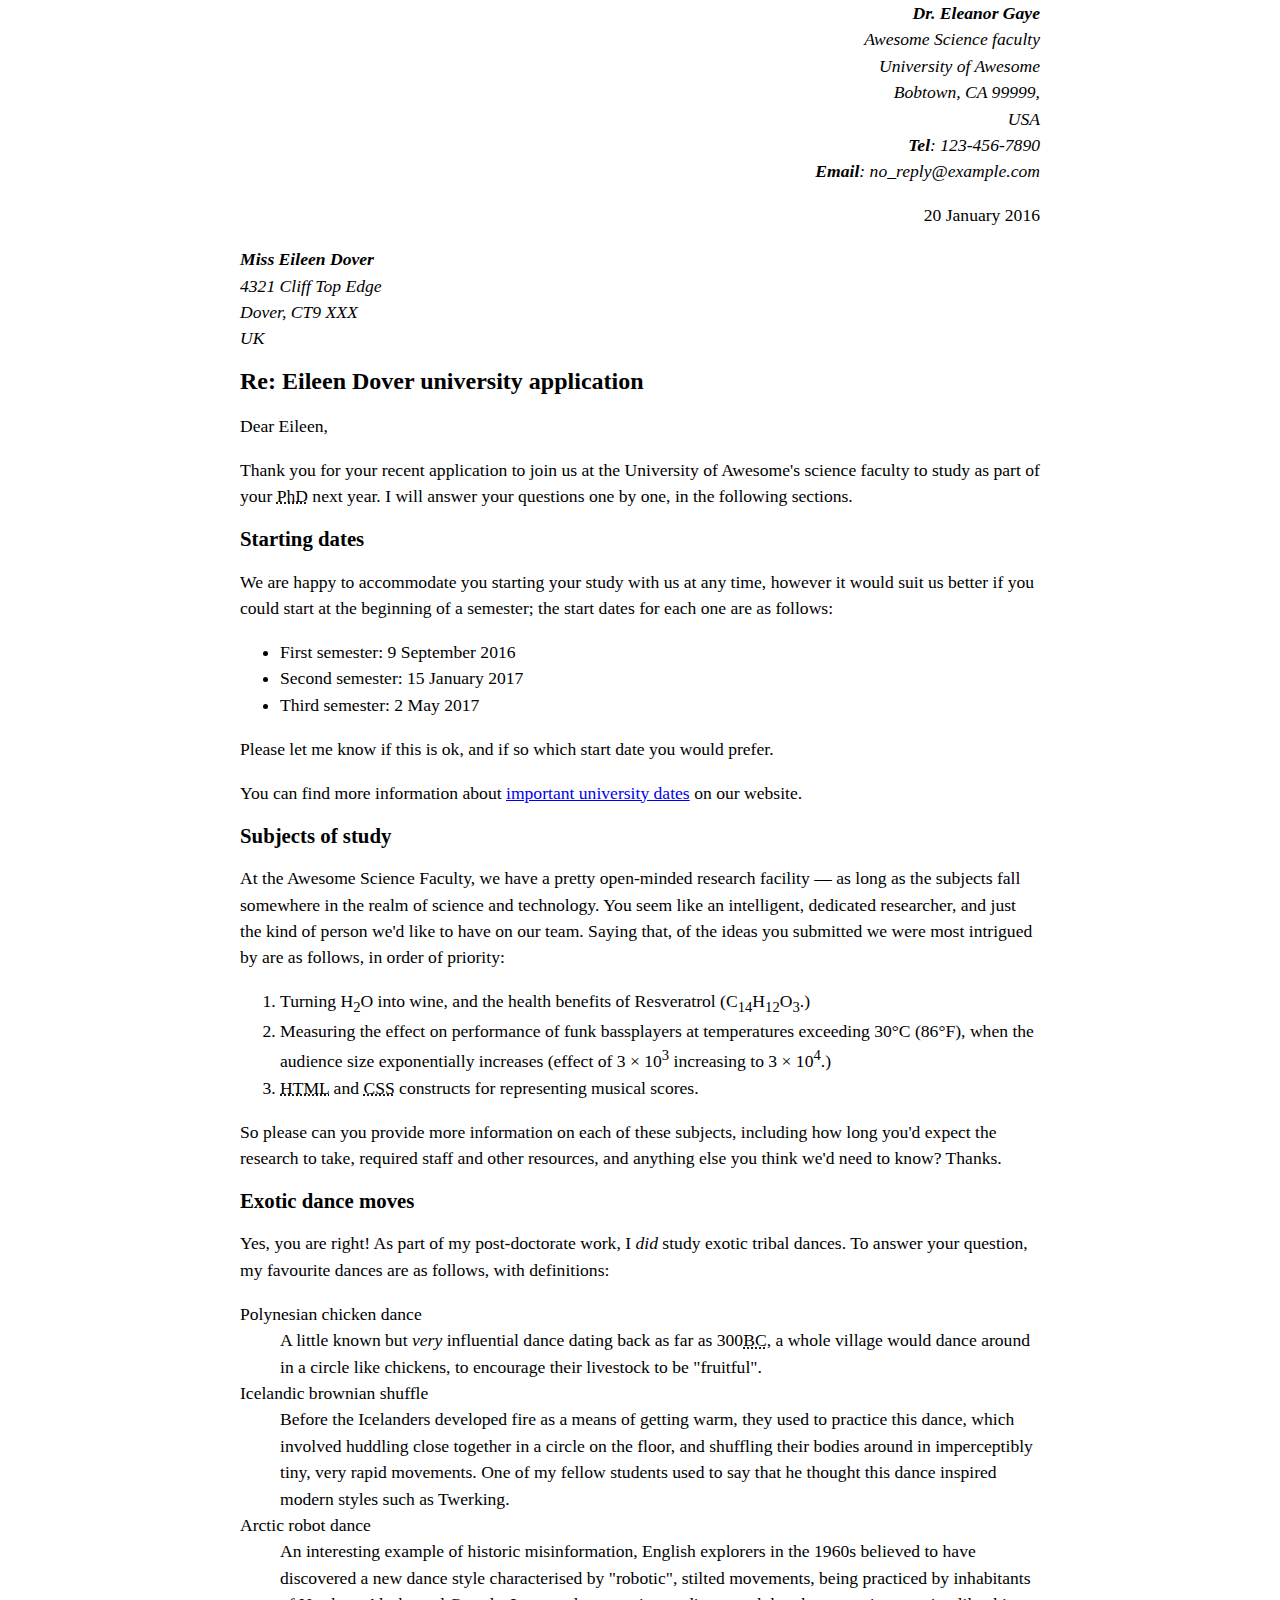
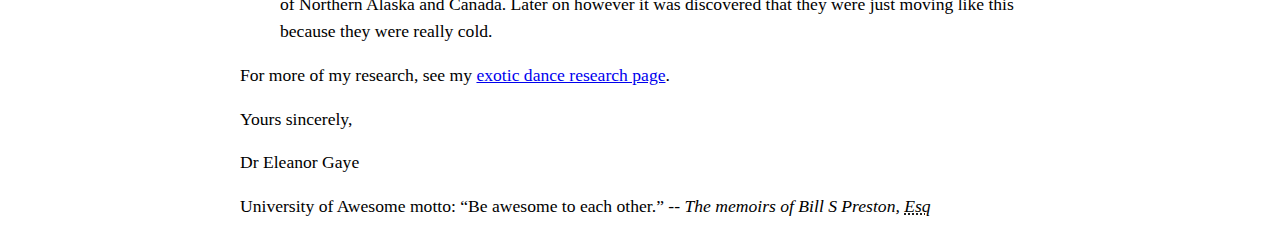
<file: html/introduction-to-html/marking-up-a-letter-finished/index.html>
<!DOCTYPE html>
<html lang="en-US">
  <head>
    <meta charset="utf-8">
    <meta name="author" content="Dr. Eleanor Gaye">
    <title>Awesome science application correspondance</title>
    <style>
      body {
        max-width: 800px;
        margin: 0 auto;
      }

      .sender-column {
        text-align: right;
      }

      h1 {
        font-size: 1.5em;
      }

      h2 {
        font-size: 1.3em;
      }

      p,ul,ol,dl,address {
        font-size: 1.1em;
      }

      p, li, dd, dt, address {
        line-height: 1.5;
      }
    </style>
  </head>
  <body>
    <address class="sender-column">
      <strong>Dr. Eleanor Gaye</strong><br>
      Awesome Science faculty<br>
      University of Awesome<br>
      Bobtown, CA 99999,<br>
      USA<br>
      <strong>Tel</strong>: 123-456-7890<br>
      <strong>Email</strong>: no_reply@example.com
    </address>

    <p class="sender-column"><time datetime="2016-01-20">20 January 2016</time></p>

    <address>
      <strong>Miss Eileen Dover</strong><br>
      4321 Cliff Top Edge<br>
      Dover, CT9 XXX<br>
      UK
    </address>

    <h1>Re: Eileen Dover university application</h1>

    <p>Dear Eileen,</p>

    <p>Thank you for your recent application to join us at the University of Awesome's science faculty to study as part of your <abbr title="Doctor of Philosophy">PhD</abbr> next year. I will answer your questions one by one, in the following sections.</p>

    <h2>Starting dates</h2>

    <p>We are happy to accommodate you starting your study with us at any time, however it would suit us better if you could start at the beginning of a semester; the start dates for each one are as follows:</p>

    <ul>
      <li>First semester: <time datetime="2016-09-09">9 September 2016</time></li>
      <li>Second semester: <time datetime="2017-01-15">15 January 2017</time></li>
      <li>Third semester: <time datetime="2017-05-02">2 May 2017</time></li>
    </ul>

    <p>Please let me know if this is ok, and if so which start date you would prefer.</p>

    <p>You can find more information about <a href="http://www.example.com" title="table of awesome university important dates">important university dates</a> on our website.</p>

    <h2>Subjects of study</h2>

    <p>At the Awesome Science Faculty, we have a pretty open-minded research facility — as long as the subjects fall somewhere in the realm of science and technology. You seem like an intelligent, dedicated researcher, and just the kind of person we'd like to have on our team. Saying that, of the ideas you submitted we were most intrigued by are as follows, in order of priority:</p>

    <ol>
      <li>Turning H<sub>2</sub>O into wine, and the health benefits of Resveratrol (C<sub>14</sub>H<sub>12</sub>O<sub>3</sub>.)</li>
      <li>Measuring the effect on performance of funk bassplayers at temperatures exceeding 30°C (86°F), when the audience size exponentially increases (effect of 3 × 10<sup>3</sup> increasing to 3 × 10<sup>4</sup>.)</li>
      <li><abbr title="HyperText Markup Language">HTML</abbr> and <abbr title="Cascading Style Sheets">CSS</abbr> constructs for representing musical scores.</li>
    </ol>

    <p>So please can you provide more information on each of these subjects, including how long you'd expect the research to take, required staff and other resources, and anything else you think we'd need to know? Thanks.</p>

    <h2>Exotic dance moves</h2>

    <p>Yes, you are right! As part of my post-doctorate work, I <em>did</em> study exotic tribal dances. To answer your question, my favourite dances are as follows, with definitions:</p>

    <dl>
      <dt>Polynesian chicken dance</dt>
      <dd>A little known but <em>very</em> influential dance dating back as far as 300<abbr title="Before Christ">BC</abbr>, a whole village would dance around in a circle like chickens, to encourage their livestock to be "fruitful".</dd>
      <dt>Icelandic brownian shuffle</dt>
      <dd>Before the Icelanders developed fire as a means of getting warm, they used to practice this dance, which involved huddling close together in a circle on the floor, and shuffling their bodies around in imperceptibly tiny, very rapid movements. One of my fellow students used to say that he thought this dance inspired modern styles such as Twerking.</dd>
      <dt>Arctic robot dance</dt>
      <dd>An interesting example of historic misinformation, English explorers in the 1960s believed to have discovered a new dance style characterised by "robotic", stilted movements, being practiced by inhabitants of Northern Alaska and Canada. Later on however it was discovered that they were just moving like this because they were really cold.</dd>
    </dl>

    <p>For more of my research, see my <a href="http://www.example.com" title="Dr Gaye's exotic dance research">exotic dance research page</a>.</p>

    <p>Yours sincerely,</p>

    <p>Dr Eleanor Gaye</p>


    <p>University of Awesome motto: <q>Be awesome to each other.</q> -- <cite>The memoirs of Bill S Preston, <abbr title="Esquire">Esq</abbr></cite></p>
  </body>
</html>
</file>
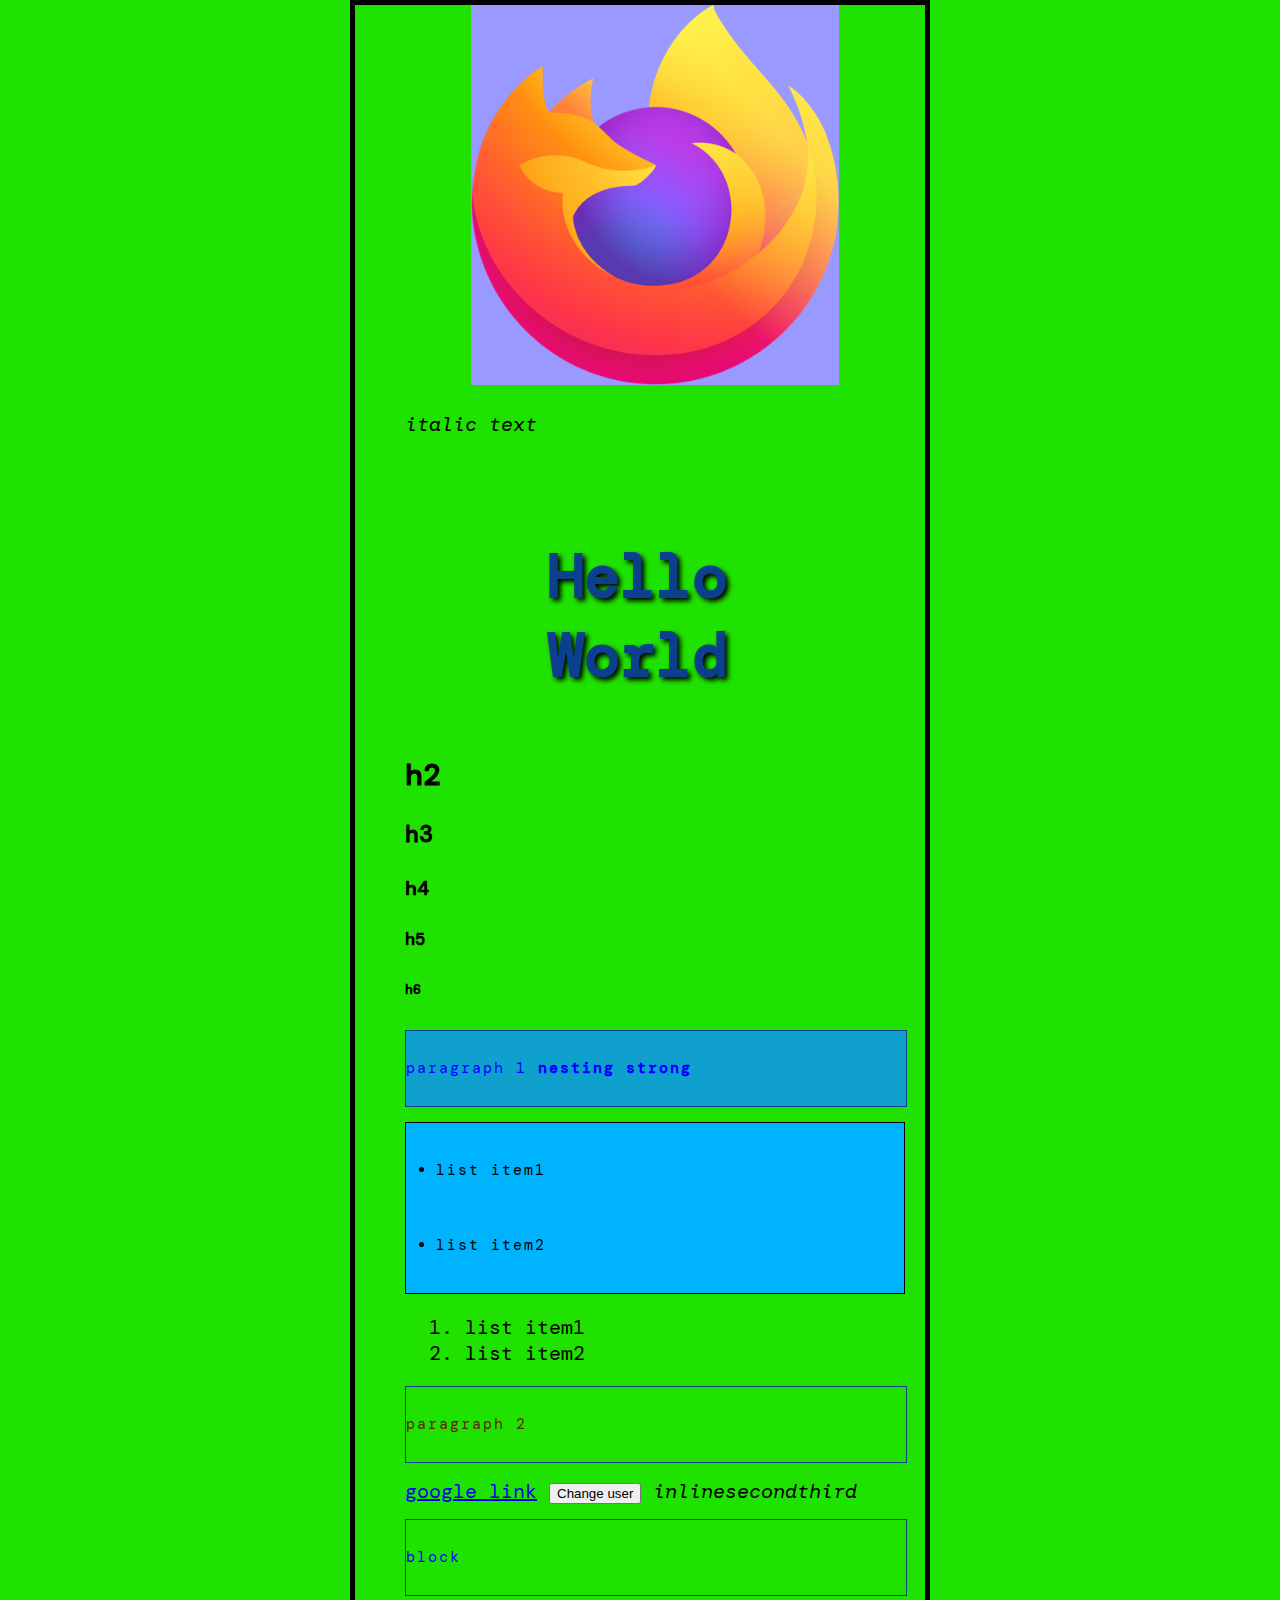
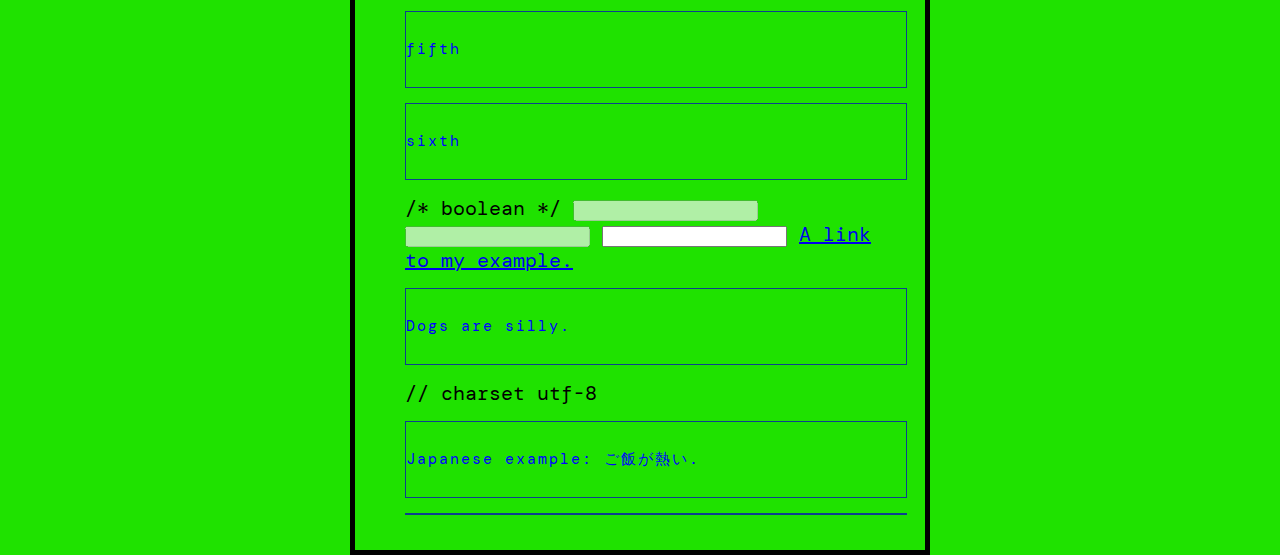
<file: my-worksheet/1_html_css_js_basics.html>
<!DOCTYPE html>
<html lang="en-US">
    <head>
       <meta charset="utf-8">
        <link href="styles/style.css" rel="stylesheet">
        <link href="https://fonts.googleapis.com/css2?family=DM+Mono:wght@300&display=swap" rel="stylesheet">
        <link rel="icon" href="images/ff.ico" type="image/x-icon">
       <!--  <link rel="apple-touch-icon-precomposed" sizes="144x144" href="https://developer.cdn.mozilla.net/static/img/favicon144.a6e4162070f4.png"> -->
        <title>title</title>
        <meta name="author" content="bharath">
        <meta name="desc" content="html basics">
        <!-- fb: open graph -->
        <meta property="og:image" content="https://developer.cdn.mozilla.net/static/img/opengraph-logo.dc4e08e2f6af.png">
        <meta property="og:description" content="This is an example page to demonstrate usage of metadata on web pages.">
        <meta property="og:title" content="Metadata; The HTML &lt;head&gt;, on MDN">
        <script src="scripts/js_lang.js"></script>
    </head>
    <body onload="operators(); conditionals(); output(); events()">
        <img src="images/firefox.png" alt="my test image: empty element" height="380" width="350" title="image title" onclick="imageClick()">
        <br>
        <em>italic text</em>
        <h1>h1</h1>
        <h2>h2</h2>
        <h3>h3</h3>
        <h4>h4</h4>
        <h5>h5</h5>
        <h6>h6</h6>

        <p class="class-p1">paragraph 1 <strong>nesting strong</strong></p>

        <ul>
            <li>list item1</li>
            <li>list item2</li>
        </ul>

        <ol>
            <li>list item1</li>
            <li>list item2</li>
        </ol>

        <p id="id-p1">paragraph 2</p>

        <a href="https://www.google.com" title="tooltip title" target="_blank">google link</a>

        <button>Change user</button>

        <em>inline</em><em>second</em><em>third</em>

        <p>block</p><p>fifth</p><p>sixth</p>

        /* boolean */
        <input type="text" disabled="disabled">
        <input type="text" disabled>
        <input type="text">

        <a href='http://www.example.com' title='Isn&#39;t this fun?'>A link to my example.</a>

        <!-- <p>I am!</p> -->
        <!-- comment here -->
        <p>Dogs        are
            silly.</p>

        // charset utf-8
        <p>Japanese example: <span lang="">ご飯が熱い</span>.</p>

        <p> </p>
        <script src="scripts/main.js"></script>
    </body>
</html>
</file>
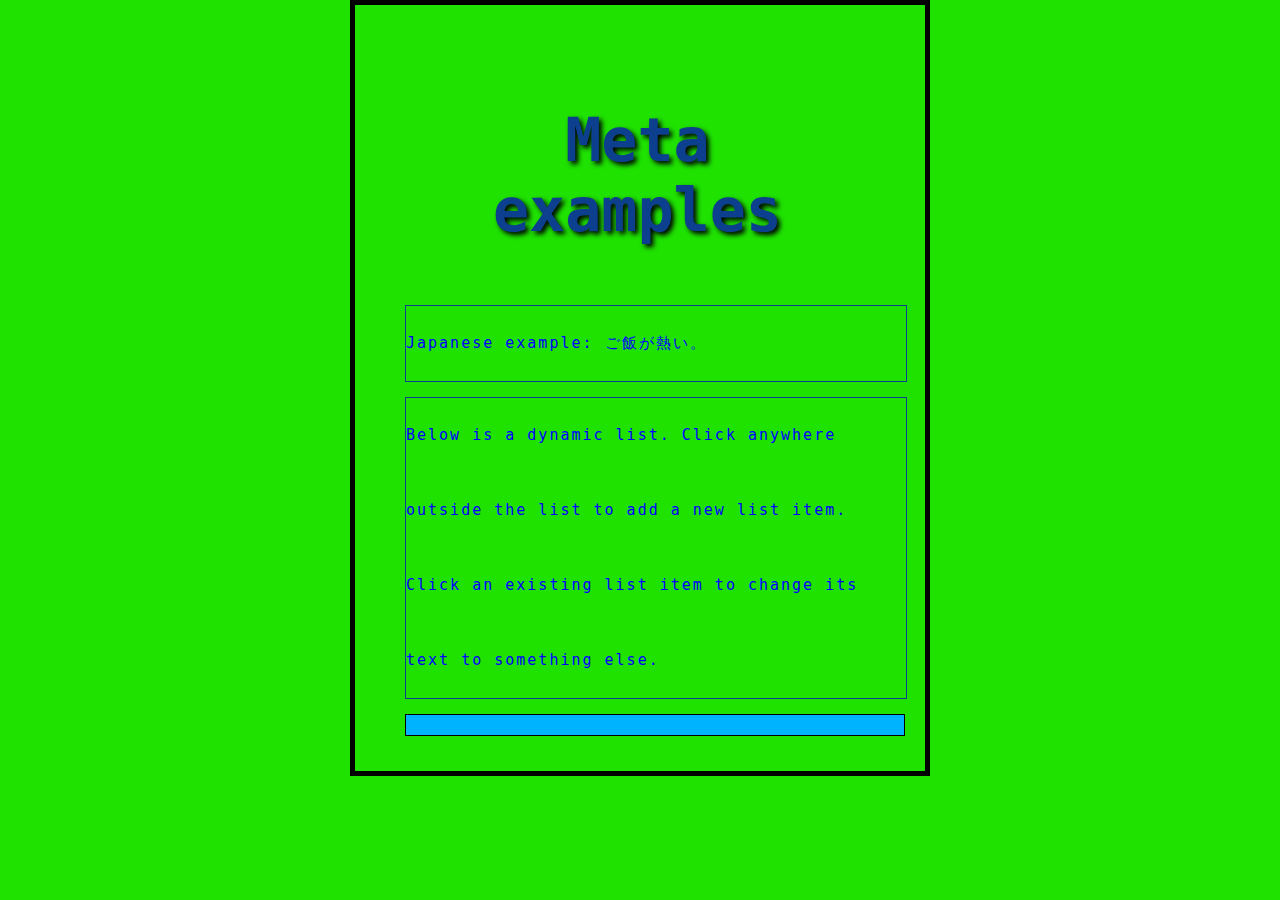
<file: my-worksheet/2_htm_head_js_intro.html>
<!DOCTYPE html>
<html lang="en-US">
<head>
    <meta charset="utf-8">
    <title>Meta examples</title>

    <meta name="author" content="Chris Mills">
    <meta name="description" content="This is an example page to demonstrate usage of metadata on web pages.">

    <meta property="og:image" content="https://developer.cdn.mozilla.net/static/img/opengraph-logo.dc4e08e2f6af.png">
    <meta property="og:description" content="This is an example page to demonstrate usage of metadata on web pages.">
    <meta property="og:title" content="Metadata; The HTML &lt;head&gt;, on MDN">

    <link rel="Shortcut Icon" href="favicon.ico" type="image/x-icon">

    <link rel="stylesheet" href="styles/style.css">
    <script src="scripts/script.js" defer></script>
</head>
<body>
<h1>Meta examples</h1>

<p>Japanese example: <span lang="ja">ご飯が熱い</span>。</p>


</body>
</html>
</file>
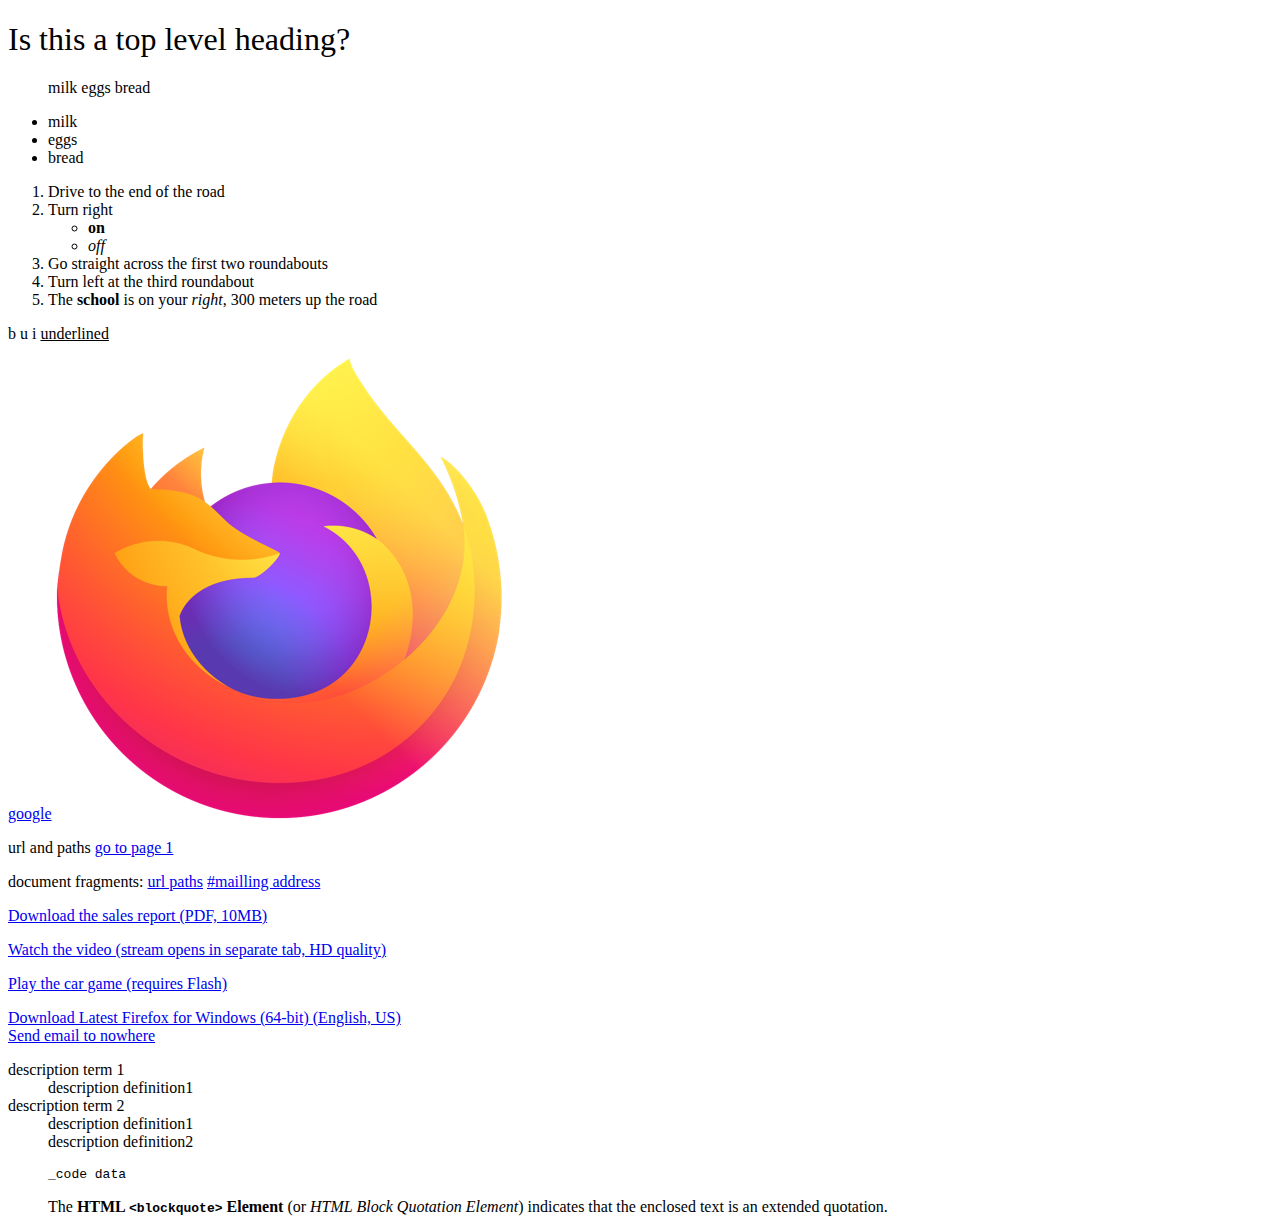
<file: my-worksheet/3_html_intro.html>
<!DOCTYPE HTML PUBLIC "-//W3C//DTD HTML 4.01 Transitional//EN"
        "http://www.w3.org/TR/html4/loose.dtd">
<html>
<head>
    <title>3 html intro</title>
</head>
<body>

<!-- span -->
<span style="font-size: 32px; margin: 21px 0; display: block;">Is this a top level heading?</span>

<!-- ul unordered -->
<ul>
    milk
    eggs
    bread
</ul>

<ul>
    <li>milk</li>
    <li>eggs</li>
    <li>bread</li>
</ul>

<!-- ol ordered -->
<ol>
  <li>Drive to the end of the road</li>
  <li>Turn right</li>
    <ul>
        <li><b>on</b></li>
        <li><i>off</i></li>
    </ul>
  <li>Go straight across the first two roundabouts</li>
  <li>Turn left at the third roundabout</li>
    <li>The <strong>school</strong> is on your <em>right</em>, 300 meters up the road</li>
</ol>

<p>b u i <span style="text-decoration: underline;">underlined</span></p>

<a href="https://www.google.com" title="the title for hyperlink">google</a>

<a href="https://www.mozilla.org/en-US/">
    <img src="images/firefox.png" alt="mozilla logo that links to the mozilla homepage">
</a>

<p title="title for p" id="url_paths">url and paths
<a href="dir1/page1.html">go to page 1</a>
</p>

<p>document fragments: <a href="#url_paths">url paths</a> <a href="dir1/page1.html#id1">#mailling address</a></p>

<div title="links best practices">
<p><a href="http://www.example.com/large-report.pdf">
    Download the sales report (PDF, 10MB)
</a></p>

<p><a href="http://www.example.com/video-stream/" target="_blank">
    Watch the video (stream opens in separate tab, HD quality)
</a></p>

<p><a href="http://www.example.com/car-game">
    Play the car game (requires Flash)
</a>
</p>

    <a href="https://download.mozilla.org/?product=firefox-latest-ssl&os=win64&lang=en-US"
       download="firefox-latest-64bit-installer.exe">
       Download Latest Firefox for Windows (64-bit) (English, US)
    </a>
<br>
    <a href="mailto:nowhere@mozilla.com?cc=a@google.com&subject=_subject&body=_body">Send email to nowhere</a>
</div>

<div title="description lists">
    <dl>
        <dt>description term 1</dt>
        <dd>description definition1</dd>
        <dt>description term 2</dt>
        <dd>description definition1</dd>
        <dd>description definition2</dd>
    </dl>
</div>

<div title="block quote">
    <blockquote cite="https://developer.mozilla.org/en-US/docs/Web/HTML/Element/blockquote">
        <p>
            <code>_code data</code>
        </p>
    </blockquote>
    <blockquote cite="https://developer.mozilla.org/en-US/docs/Web/HTML/Element/blockquote">
        <p>The <strong>HTML <code>&lt;blockquote&gt;</code> Element</strong> (or <em>HTML Block
            Quotation Element</em>) indicates that the enclosed text is an extended quotation.</p>
    </blockquote>
</div>

</body>
</html>
</file>
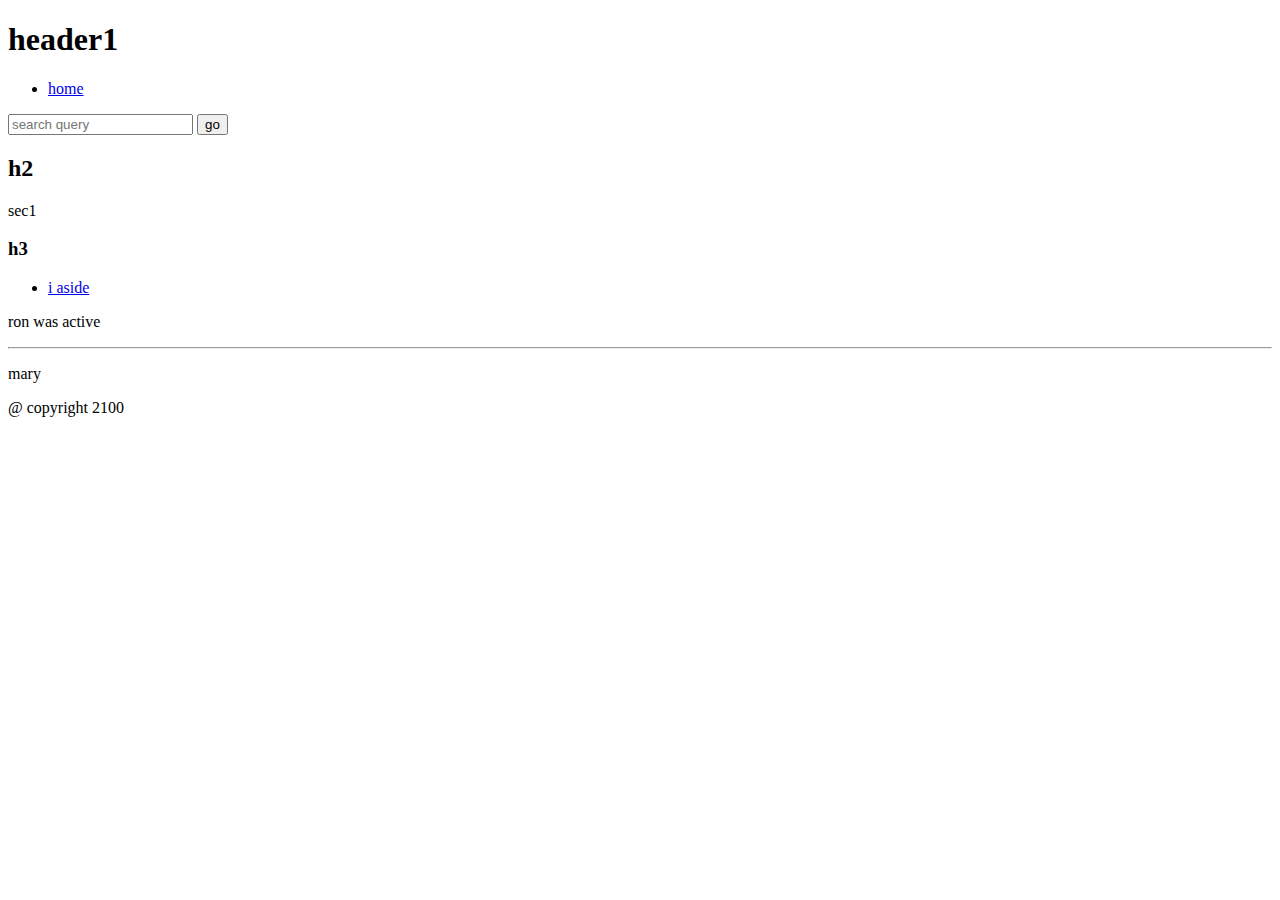
<file: my-worksheet/4_doc_web_struc.html>
<!DOCTYPE HTML PUBLIC "-//W3C//DTD HTML 4.01 Transitional//EN"
        "http://www.w3.org/TR/html4/loose.dtd">
<html>
<head>
    <meta content="utf-8">
    <title>doc and web structure</title>
    <link href="https://fonts.googleapis.com/css?family=Open+Sans+Condensed:300|Sonsie+One" rel="stylesheet" type="text/css">
</head>
<body>
    <header>
        <h1>header1</h1>
    </header>

    <nav>
        <ul>
            <li>
                <a href="#">home</a>
            </li>
        </ul>
    </nav>

    <form>
        <input type="search" name="q" placeholder="search query">
        <input type="submit" value="go">
    </form>

    <main>
        <article>
            <section>
                <h2>h2</h2>
                <p>sec1</p>
            </section>
        </article>

        <aside>
            <h3>h3</h3>

            <ul>
                <li><a href="#">i aside</a></li>
            </ul>
        </aside>
    </main>

    <p>ron was active</p>
    <hr>
    <p>mary</p>

    <footer>
        <p>@ copyright 2100</p>
    </footer>
</body>
</html>
</file>
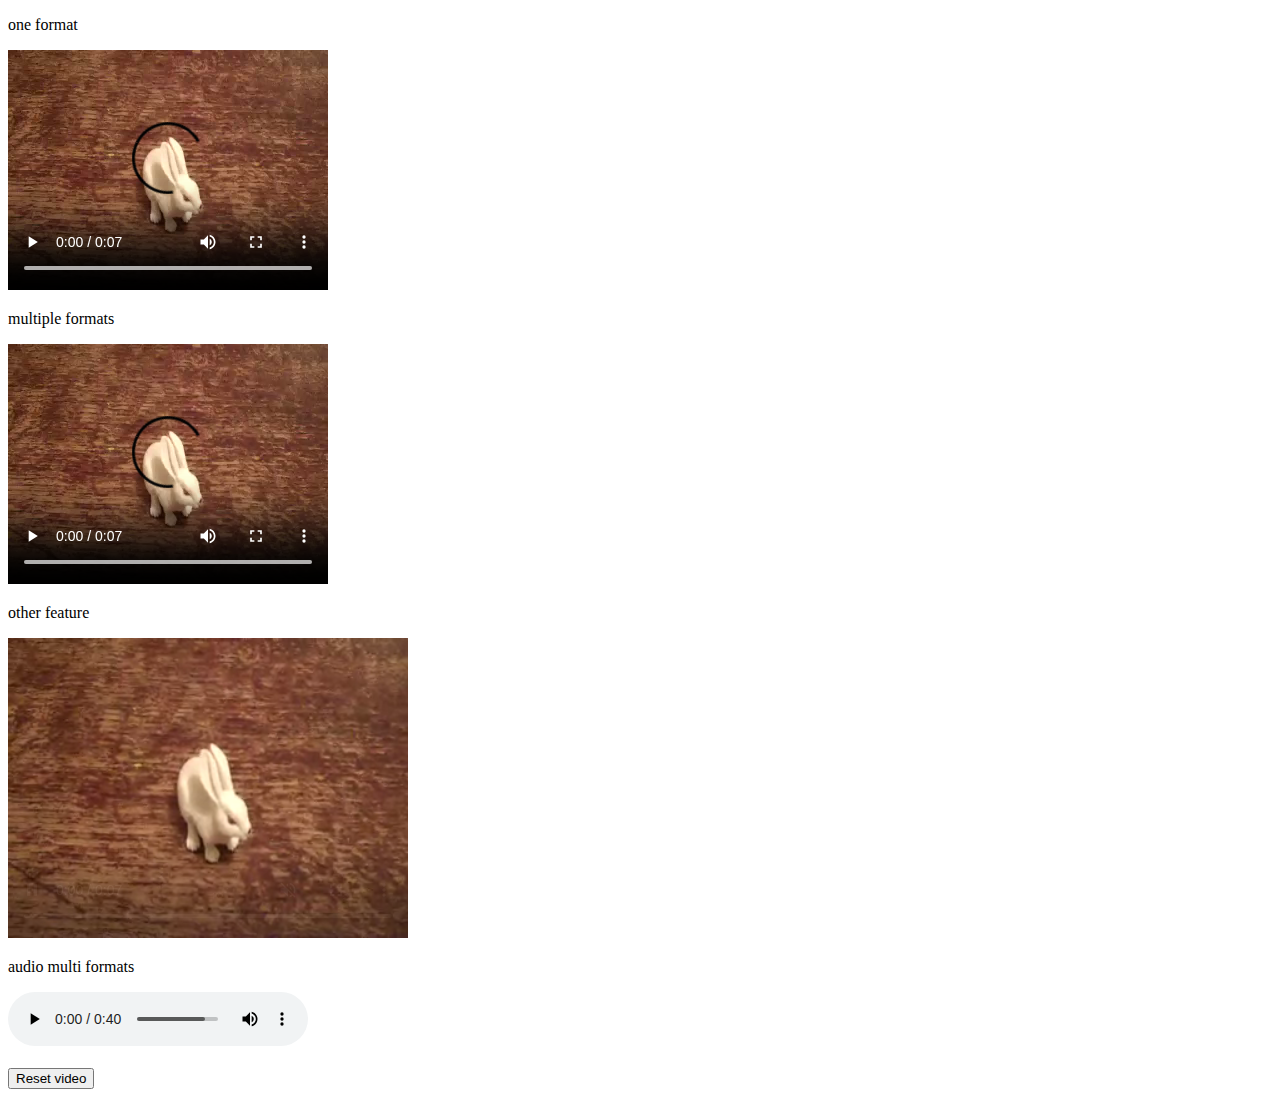
<file: my-worksheet/5_a_html_av.html>
<!DOCTYPE html>
<html>
<head>
    <meta content="utf-8">
    <title>video audio</title>
    <script type="application/javascript">
        function reset_media() {
            const mediaElem = document.getElementById("my-media-element");
            mediaElem.load();
        }
    </script>
</head>

<p>one format</p>
<body>
<video controls src="videos/rabbit320.webm">
    <p>browser does not support. link to video <a href="videos/rabbit320.webm">play</a></p>
</video>

<p>multiple formats</p>
<video controls>
    <source src="videos/rabbit320.mp4" type="video/mp4">
    <source src="videos/rabbit320.webm" type="video/webm">
    <track kind="subtitles" src="cc/subtitle_en.vtt" srclang="en">
    <p>Your browser doesn't support HTML5 video.
        Here is a <a href="videos/rabbit320.mp4">link to the video</a> instead.</p>
</video>

<p>other feature</p>
<video id="my-media-element" controls src="videos/rabbit320.webm" width="400"
       autoplay loop muted preload="auto"
       poster="images/poster.png">
    <p>browser does not support. link to video <a href="rabbit320.webm">play</a></p>
</video>

<p>audio multi formats</p>
<audio controls>
    <source src="audio/viper.mp3" type="audio/mp3">
    <source src="audio/viper.ogg" type="audio/ogg">
    <p>Your browser doesn't support HTML5 audio.
        Here is a <a href="audio/viper.mp3">link to the audio</a> instead.</p>
</audio>
<br>
<br>
<button type="button" onclick="reset_media()">Reset video</button>
</body>
</html>
</file>
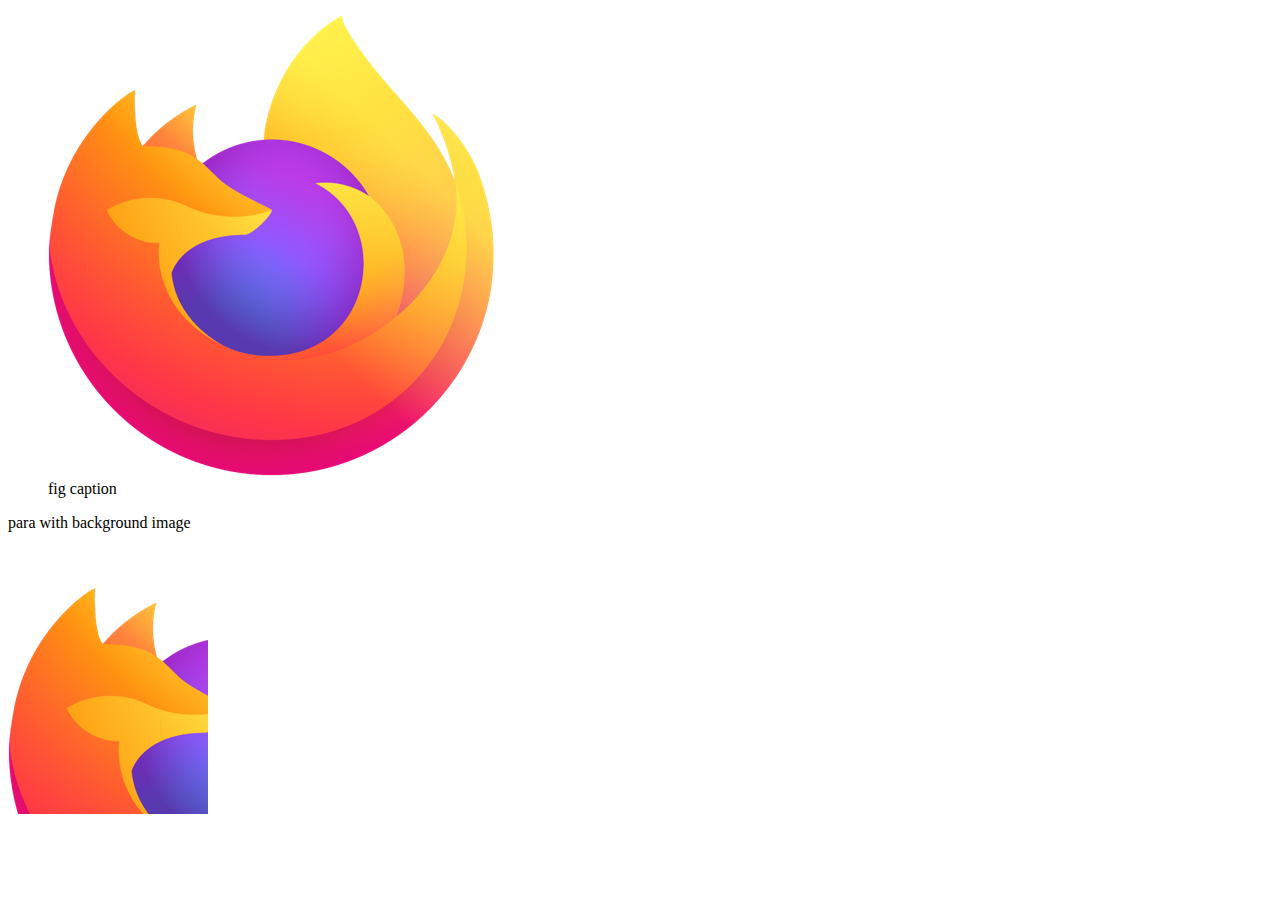
<file: my-worksheet/5_b_html_mm.html>
<!DOCTYPE html>
<head>
    <meta content="utf-8">
    <title>doc and web structure</title>
    <link rel="stylesheet" href="styles/5_html_mm.css">
</head>
<body>
    <figure>
        <img src="images/firefox.png" alt="alt message" width="446" height="460">
        <figcaption>fig caption <here></here></figcaption>
    </figure>

    <p style="height: 300px; width: 200px">
        para with background image
    </p>
</body>
</html>
</file>
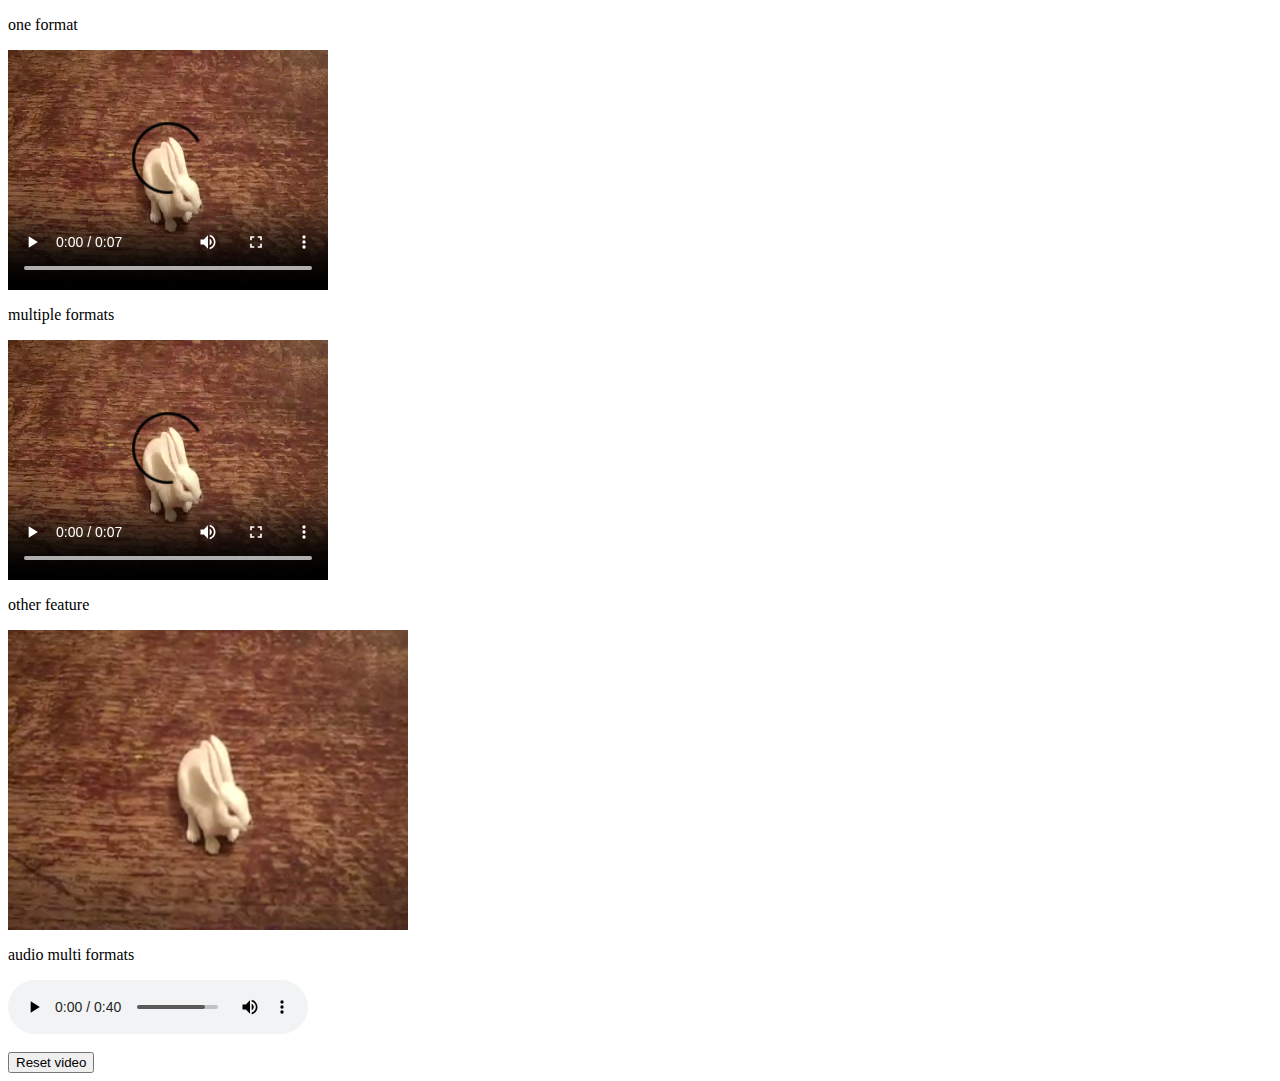
<file: my-worksheet/5_html_av.html>
<!DOCTYPE HTML PUBLIC "-//W3C//DTD HTML 4.01 Transitional//EN"
        "http://www.w3.org/TR/html4/loose.dtd">
<html>
<head>
    <meta content="utf-8">
    <title>video audio</title>
    <script type="application/javascript">
        function reset_media() {
            const mediaElem = document.getElementById("my-media-element");
            mediaElem.load();
        }
    </script>
</head>

<p>one format</p>
<body>
<video controls src="videos/rabbit320.webm">
    <p>browser does not support. link to video <a href="videos/rabbit320.webm">play</a></p>
</video>

<p>multiple formats</p>
<video controls>
    <source src="videos/rabbit320.mp4" type="video/mp4">
    <source src="videos/rabbit320.webm" type="video/webm">
    <track kind="subtitles" src="cc/subtitle_en.vtt" srclang="en">
    <p>Your browser doesn't support HTML5 video.
        Here is a <a href="videos/rabbit320.mp4">link to the video</a> instead.</p>
</video>

<p>other feature</p>
<video id="my-media-element" controls src="videos/rabbit320.webm" width="400"
       autoplay loop muted preload="auto"
       poster="images/poster.png">
    <p>browser does not support. link to video <a href="rabbit320.webm">play</a></p>
</video>

<p>audio multi formats</p>
<audio controls>
    <source src="audio/viper.mp3" type="audio/mp3">
    <source src="audio/viper.ogg" type="audio/ogg">
    <p>Your browser doesn't support HTML5 audio.
        Here is a <a href="audio/viper.mp3">link to the audio</a> instead.</p>
</audio>
<br>
<br>
<button type="button" onclick="reset_media()">Reset video</button>
</body>
</html>
</file>
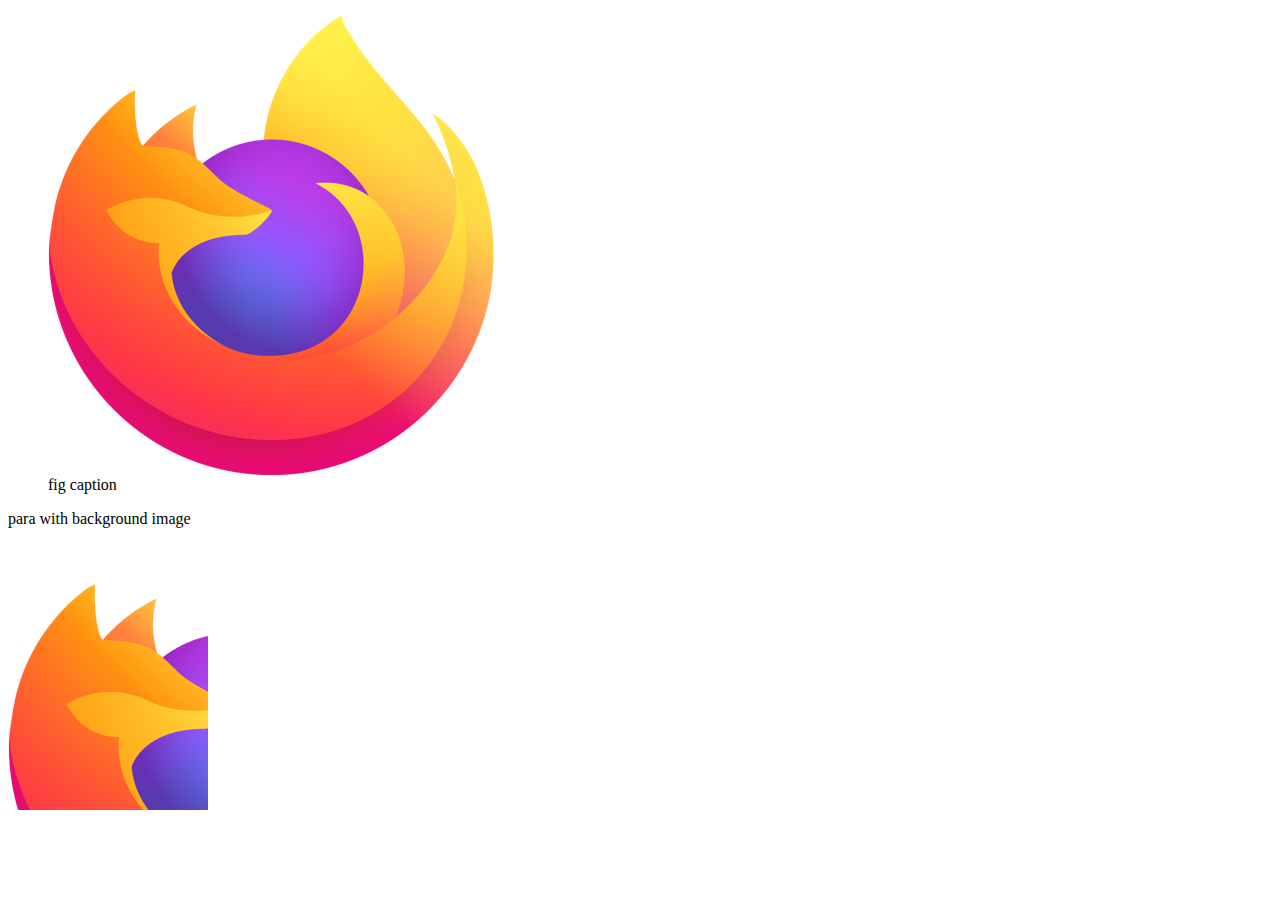
<file: my-worksheet/5_html_mm.html>
<!DOCTYPE HTML PUBLIC "-//W3C//DTD HTML 4.01 Transitional//EN"
        "http://www.w3.org/TR/html4/loose.dtd">
<html>
<head>
    <meta content="utf-8">
    <title>doc and web structure</title>
    <link rel="stylesheet" href="styles/5_html_mm.css">
</head>
<body>
    <figure>
        <img src="images/firefox.png" alt="alt message" width="446" height="460">
        <figcaption>fig caption <here></here></figcaption>
    </figure>

    <p style="height: 300px; width: 200px">
        para with background image
    </p>
</body>
</html>
</file>
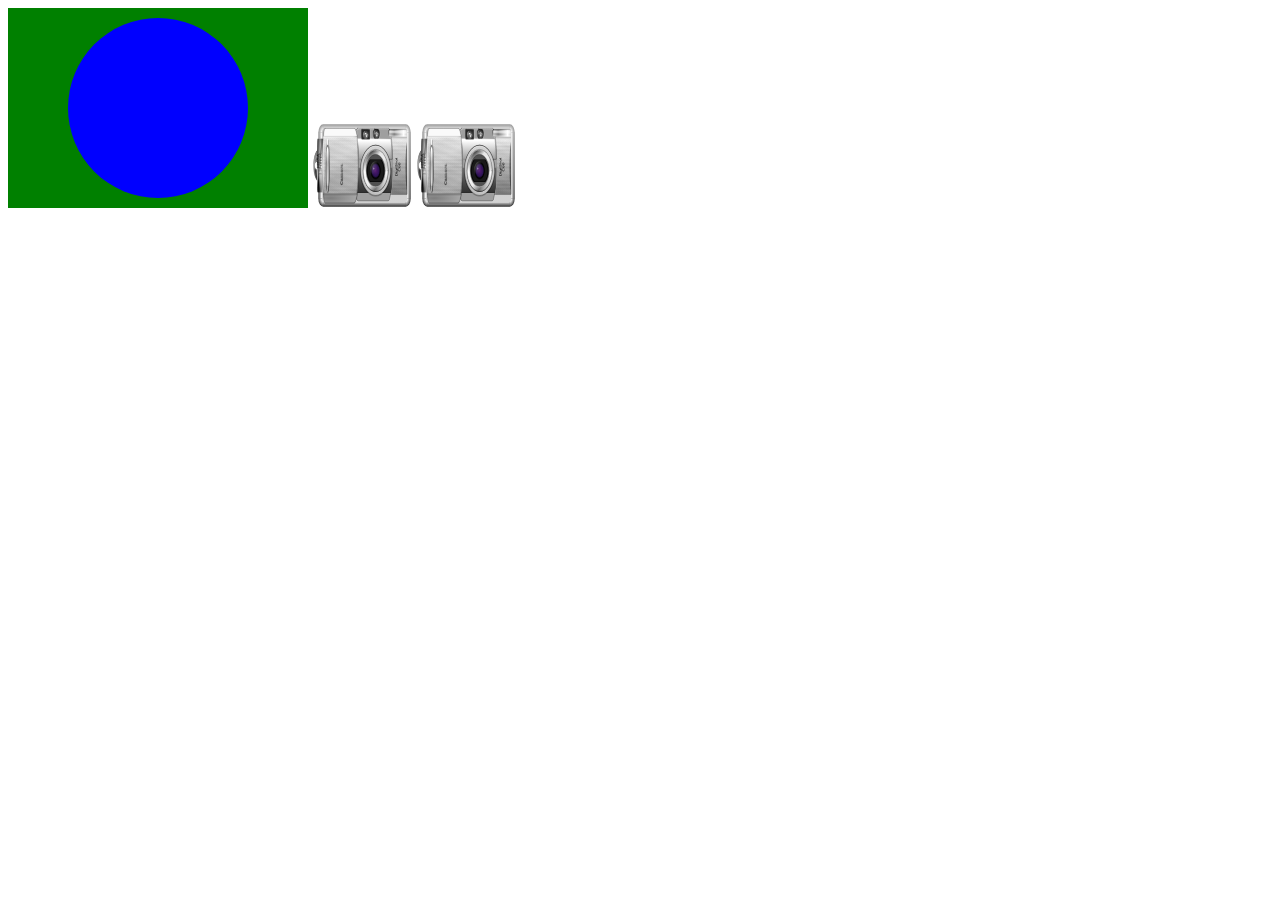
<file: my-worksheet/7_html_svg.html>
<!DOCTYPE html>
<html lang="en">
<head>
    <meta charset="UTF-8">
    <title>html svg</title>
</head>
<body>
    <svg version="1.1"
         baseProfile="full"
         width="300" height="200"
         xmlns="http://www.w3.org/2000/svg">
        <rect width="100%" height="100%" fill="green"/>
        <circle r="90" cx="150" cy="100" fill="blue"/>
    </svg>

    <img src="images/AJ_Digital_Camera.svg"
        alt="alt svg"
    height="85"
    width="100">
    <!-- browser compatibility `        -->
    <img src="images/AJ_Digital_Camera.svg"
         alt="alt svg"
         height="85"
         width="100"
         srcset="images/AJ_Digital_Camera.svg">
</body>
</html>
</file>
<file: my-worksheet/styles/style.css>
p {
    color: blue;
    width: 500px;
    border: 1px solid #0D3F8F;
}

li, h1 {
    color: black;
}

#id-p1 {
    color: #5E2612;
}

.class-p1 {
    background-color: #0FA0CE;
}

img[src] {
    background-color: #9999ff;
    animation: ease-out;
}

a:hover {
     background-color: #ff80ff;
}

html {
    font-size: 30px;
    font-family: 'DM Mono', monospace;
}

h1 {
    font-size: 60px;
    text-align: center;
}

p, ul {
    font-size: 15px;
    line-height: 5;
    letter-spacing: 2px;
}

html {
    background-color: #ff80ff;
}

body {
    width: 500px;
    margin: 0 auto;
    background-color: #1FE200;
    padding: 0 20px 20px 50px;
    border: 5px solid black;
}

h1 {
    margin: 50px;
    padding: 50px 50px 10px 15px;
    color: #0D3F8F;
    text-shadow: 3px 3px 5px black;
}

img {
    display: block;
    margin: 0 auto;
    width: auto;
}

html {
    background-color: #1FE200;
    font-size: 20px;
}

ul {
    background: #00b3ff;
    padding: 10px;
    border: 1px solid black;
}

li {
    margin-left: 20px;
}
</file>
<file: my-worksheet/styles/5_html_mm.css>
p {
    background-image: url("../images/firefox.png");
}
</file>
